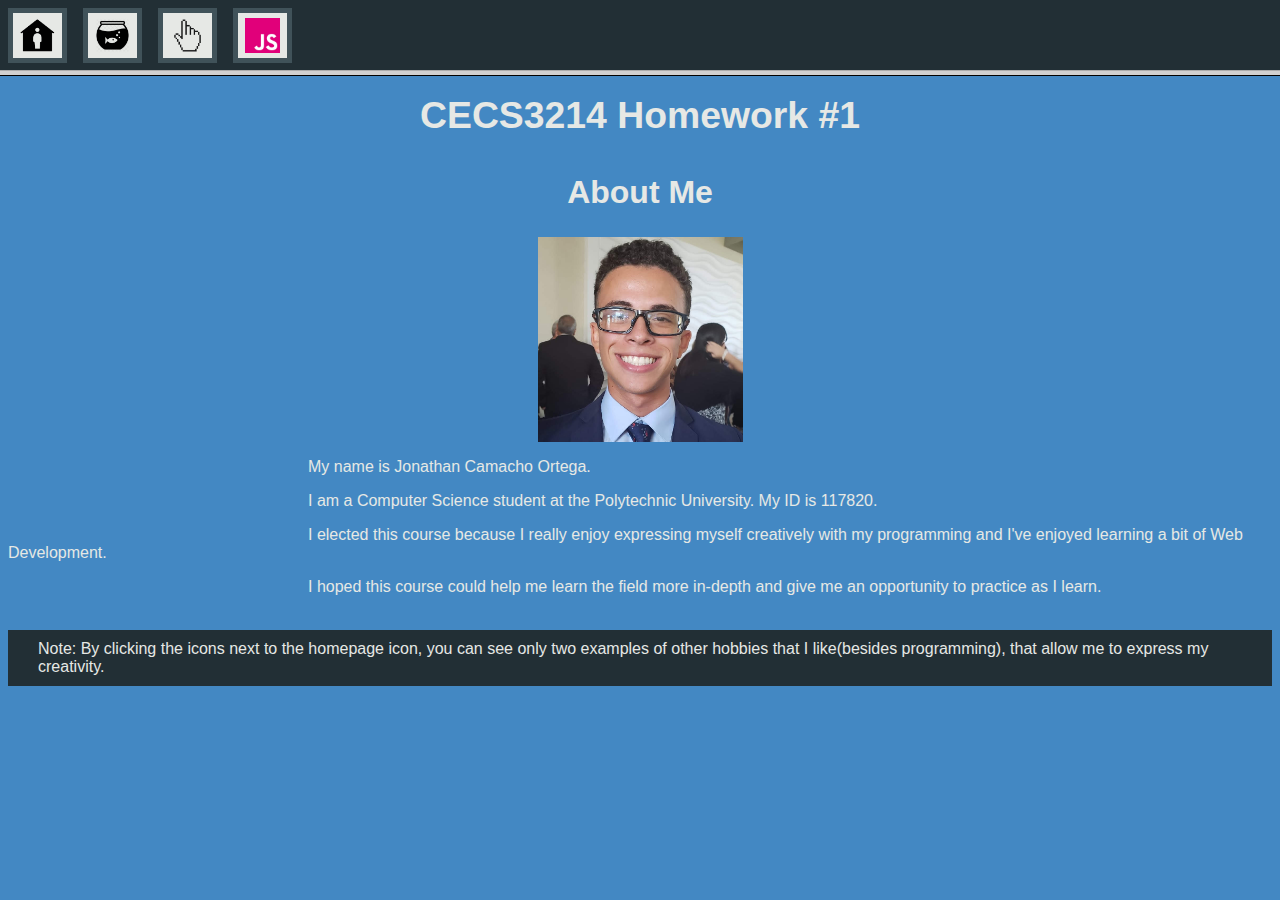
<file: index.html>
<?xml version = "1.0"?>
<!DOCTYPE html PUBLIC "-//W3C//DTD XHTML 1.1//EN" 
	"http://www.w3.org/TR/xhtml11/DTD/xhtml11.dtd">

<!-- Main Page -->

<html xmlns = "http://www.w3.org/1999/xhtml">
	<head>
		<title>Personal webiste - Main</title>
		<meta name = "description" content = 
			"A division between the navigation menu and the page" />
	</head>

	<frameset rows = "70,*">
		<frame name = "topframe" src = "nav.html" />
		<frame name = "main" src = "main.html" />
		
		<noframes>
			<body>
				<p>Your browser doesn't support frames, bro. 
				<a href="nav.html">Click this to browse our site without frames</a>.
				</p>
			</body>
		</noframes>
	</frameset>
</html>
</file>
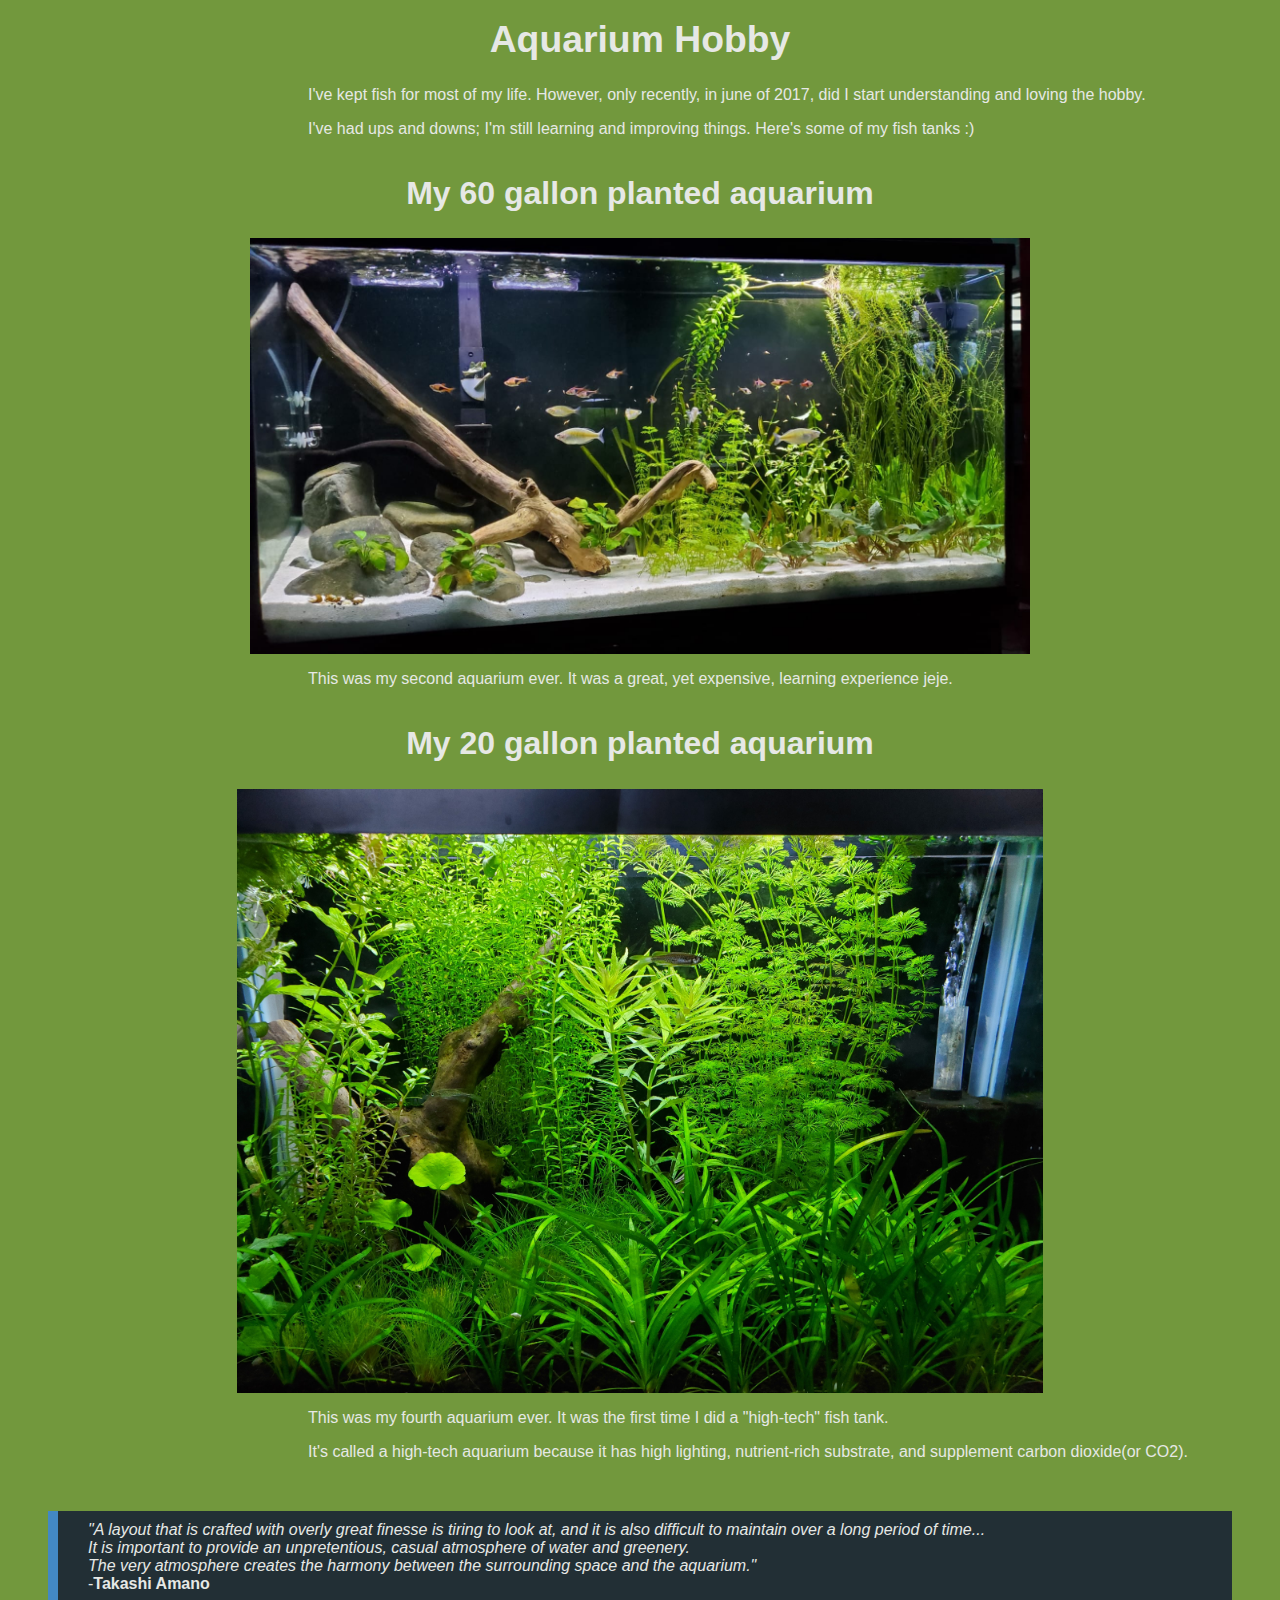
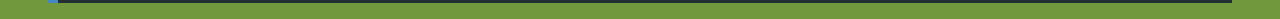
<file: hobby.html>
<?xml version = "1.0"?>
<!DOCTYPE html PUBLIC = "-//W3C//DTD XHTML 1.1//EN"
	"http://www.w3.org/TR/xhtml1/DTD/xhtml1.dtd">

<html xmlns = "http://www.w3.org/1999/xhtml">
	<head>
		<title>An example of creative expression</title>
		<link rel = "stylesheet" type = "text/css"
			href = "styles1.css" />
	</head>
	
	<body bgcolor = "72983d">
		<h1>Aquarium Hobby</h1>
		
		<p>I've kept fish for most of my life. However, only recently, in june of 2017, did I start understanding and loving the hobby.</p>
		<p>I've had ups and downs; I'm still learning and improving things. Here's some of my fish tanks :)</p>
		
		<h2>My 60 gallon planted aquarium</h2>
		<img src="60_gal.gif" width = "780" height = "416" 
		alt = "A picture of my 60 gallon aquarium"/>
		<p>This was my second aquarium ever. It was a great, yet expensive, learning experience jeje.</p>
		
		<h2>My 20 gallon planted aquarium</h2>
		<img src="20_gal.gif" width = "806" height = "604" 
		alt = "A picture of my 20 gallon aquarium"/>
		<p>This was my fourth aquarium ever. It was the first time I did a "high-tech" fish tank.</p>
		<p>It's called a high-tech aquarium because it has high lighting, nutrient-rich substrate, and supplement carbon dioxide(or CO2).</p><br />
		
		<blockquote cite="http://www.aquascapingworld.com/threads/takashi-amano-quotes.9741/" class = "note">
		<em>"A layout that is crafted with overly great finesse is tiring to look at, 
		and it is also difficult to maintain over a long period of time...<br />
		It is important to provide an unpretentious, casual atmosphere of water and greenery.<br />
		The very atmosphere creates the harmony between the surrounding space and the aquarium."</em><br />
		-<strong>Takashi Amano<strong></blockquote>
	</body>
</html>
</file>
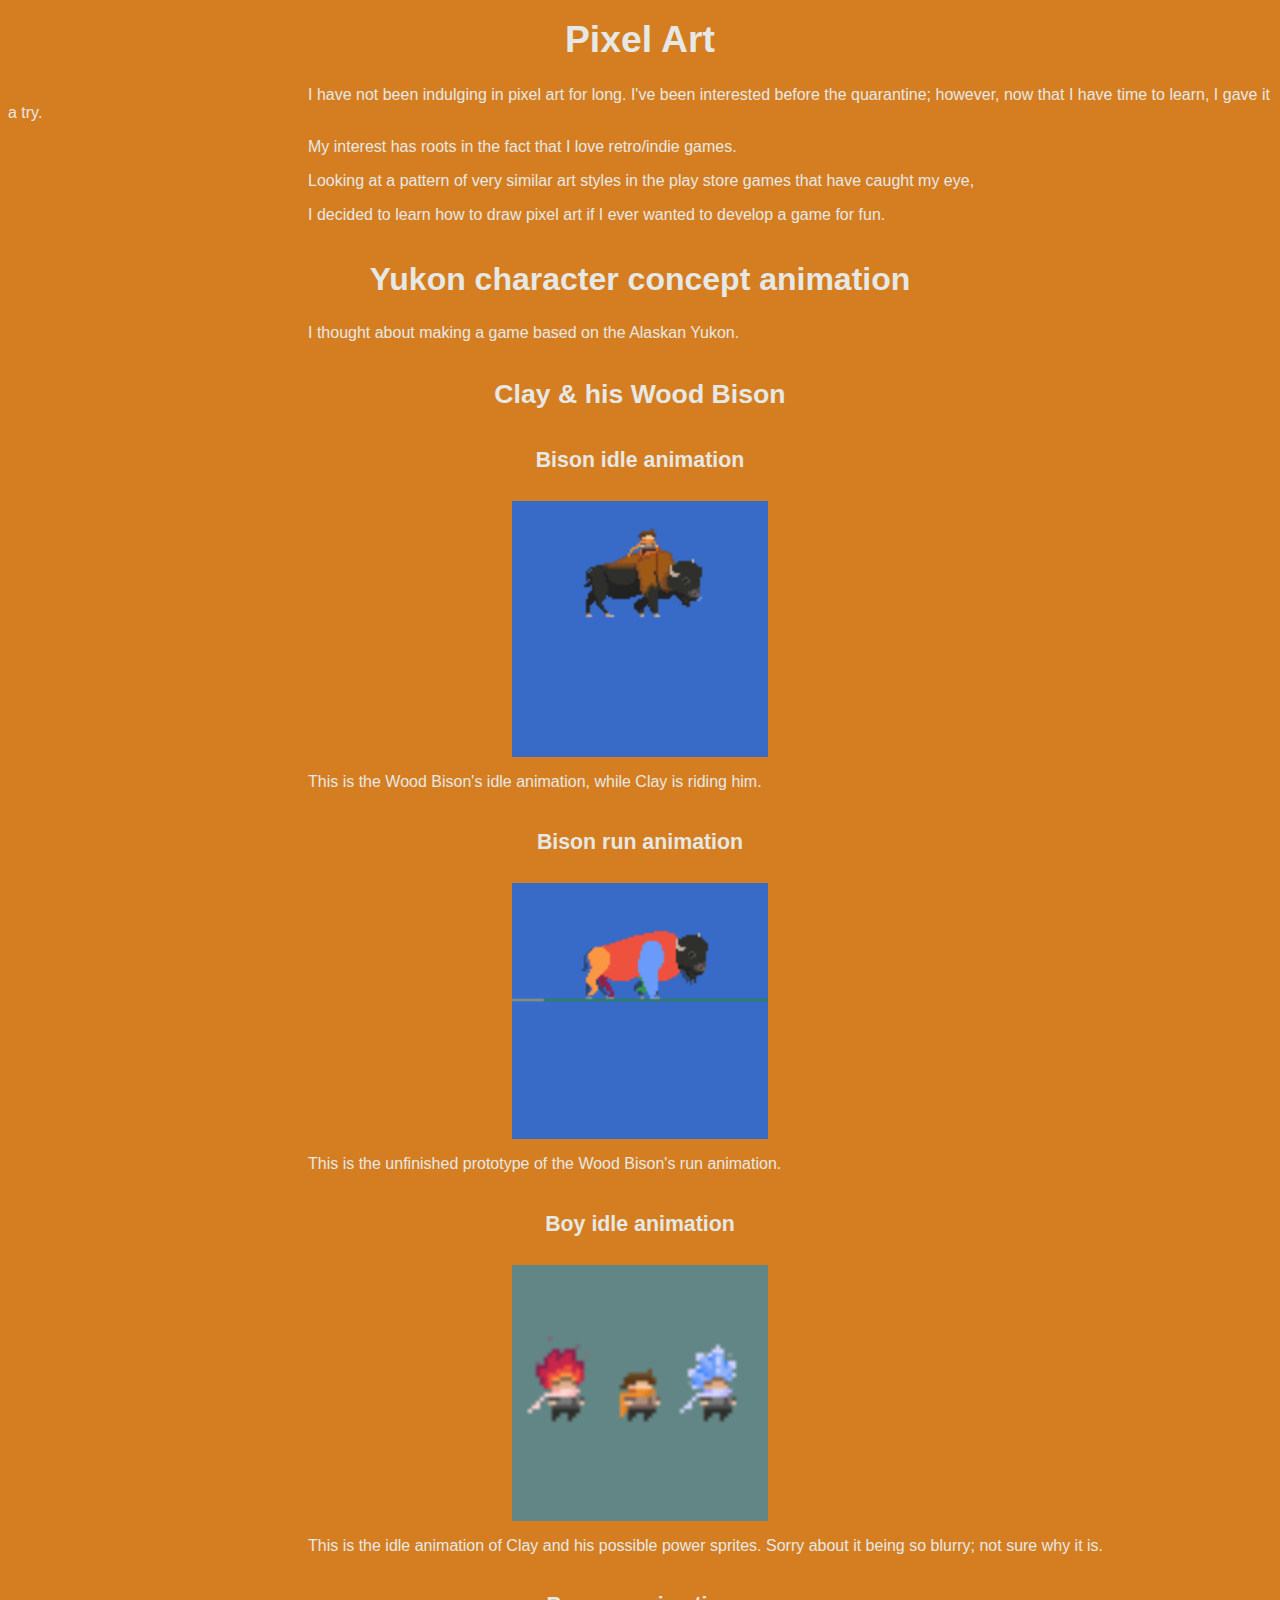
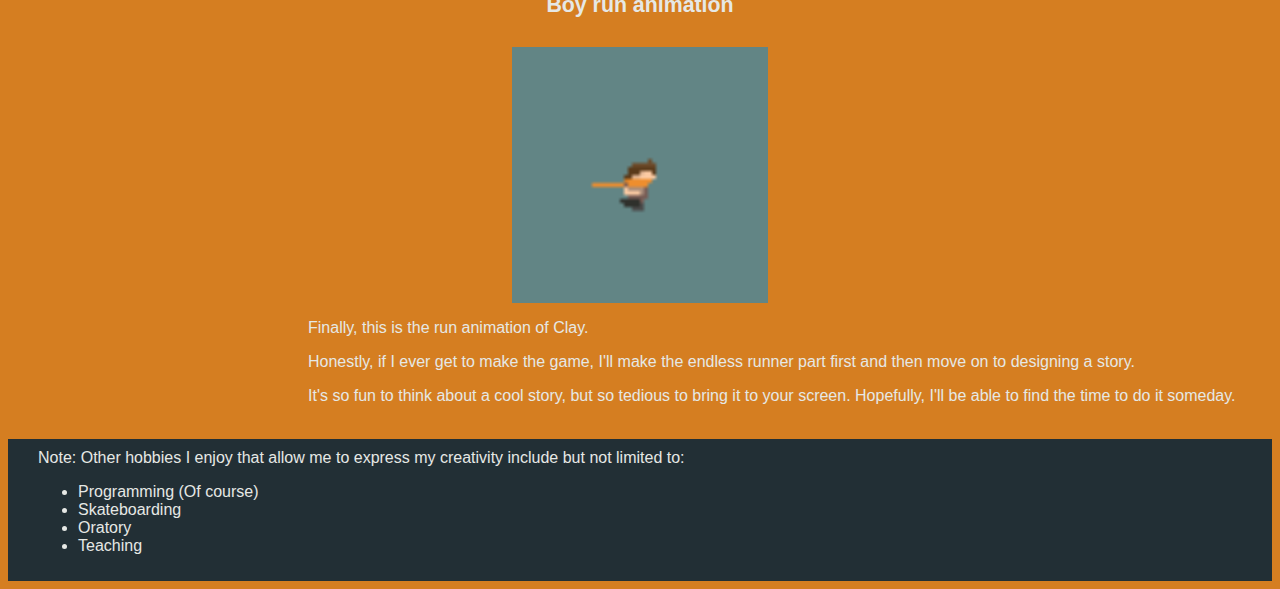
<file: hobby2.html>
<?xml version = "1.0"?>
<!DOCTYPE html PUBLIC = "-//W3C//DTD XHTML 1.1//EN"
	"http://www.w3.org/TR/xhtml1/DTD/xhtml1.dtd">
	
<!-- Hobby -->

<html xmlns = "http://www.w3.org/1999/xhtml">
	<head>
		<title>An example of creative expression</title>
		<link rel = "stylesheet" type = "text/css"
			href = "styles1.css" />
	</head>
	
	<body bgcolor = "d57e21">
		<h1>Pixel Art</h1>
		
		<p>I have not been indulging in pixel art for long. I've been interested before the quarantine; however, now that I have time to learn, I gave it a try.</p>
		<p>My interest has roots in the fact that I love retro/indie games.</p> 
		<p>Looking at a pattern of very similar art styles in the play store games that have caught my eye,</p>
		<p>I decided to learn how to draw pixel art if I ever wanted to develop a game for fun.</p>
		
		<h2>Yukon character concept animation</h2>
		<p>I thought about making a game based on the Alaskan Yukon.</p>
		<h3>Clay & his Wood Bison</h3>
		<h4>Bison idle animation</h4>
		<img src = "Bison_idle.gif" width = "256" height = "256"
		alt = "Idle animation of Boy riding a Wood Bison"/>
		<p>This is the Wood Bison's idle animation, while Clay is riding him.</p>
		
		<h4>Bison run animation</h4>
		<img src = "Bison_running.gif" width = "256" height = "256"
		alt = "Run animation of the Wood Bison"/>
		<p>This is the unfinished prototype of the Wood Bison's run animation.</p>
		
		<h4>Boy idle animation</h4>
		<img src = "Boy_idle.gif" width = "256" height = "256"
		alt = "Idle animation of the Boy character"/>
		<p>This is the idle animation of Clay and his possible power sprites. Sorry about it being so blurry; not sure why it is.</p>
		
		<h4>Boy run animation</h4>
		<img src = "Boy_run.gif" width = "256" height = "256"
		alt = "Run animation of the Boy character"/>
		<p>Finally, this is the run animation of Clay.</p>
		
		<p>Honestly, if I ever get to make the game, I'll make the endless runner part first and then move on to designing a story.</p> 
		<p>It's so fun to think about a cool story, but so tedious to bring it to your screen. Hopefully, I'll be able to find the time to do it someday.</p><br />
		
		<div class="note">
		<div>Note: Other hobbies I enjoy that allow me to express my creativity include but not limited to:</div>
		<ul>
			<li>Programming (Of course)</li>
			<li>Skateboarding</li>
			<li>Oratory</li>
			<li>Teaching</li>
		</ul>
		</div>
	</body>
</html>
</file>
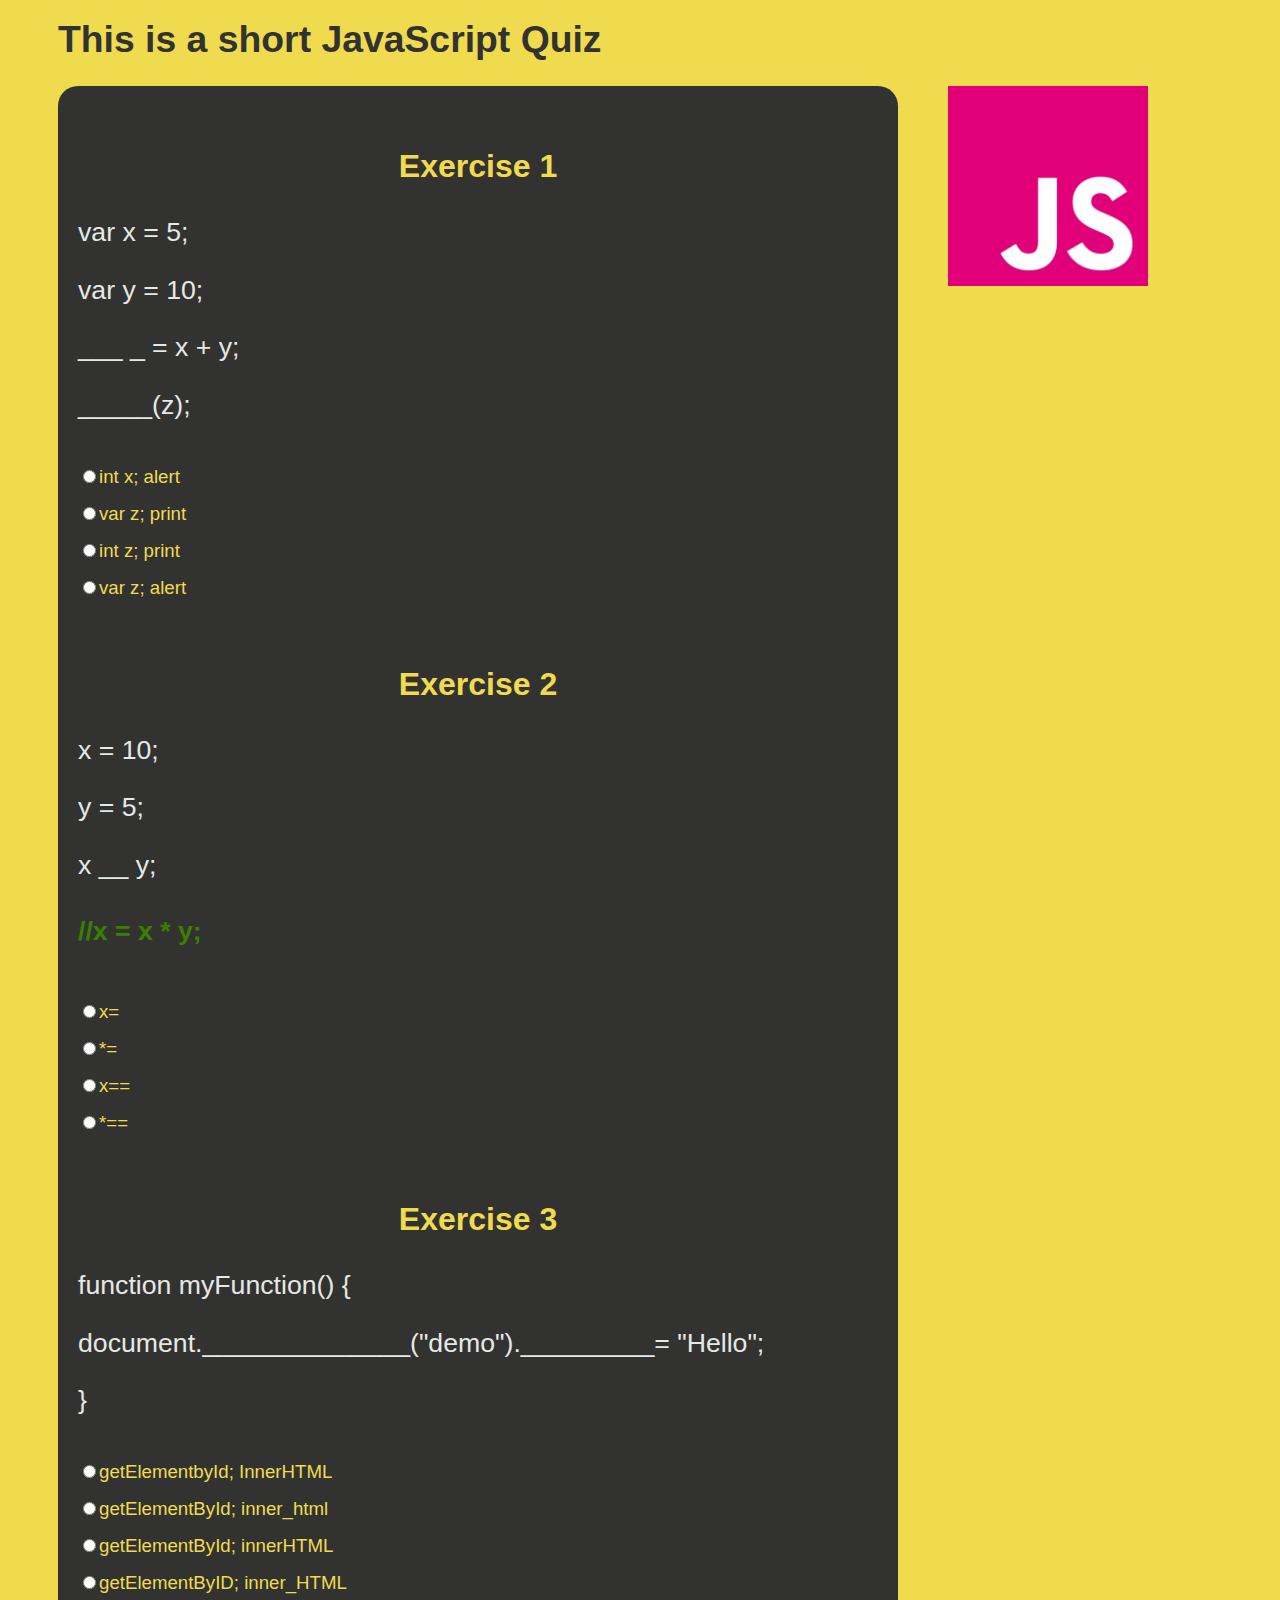
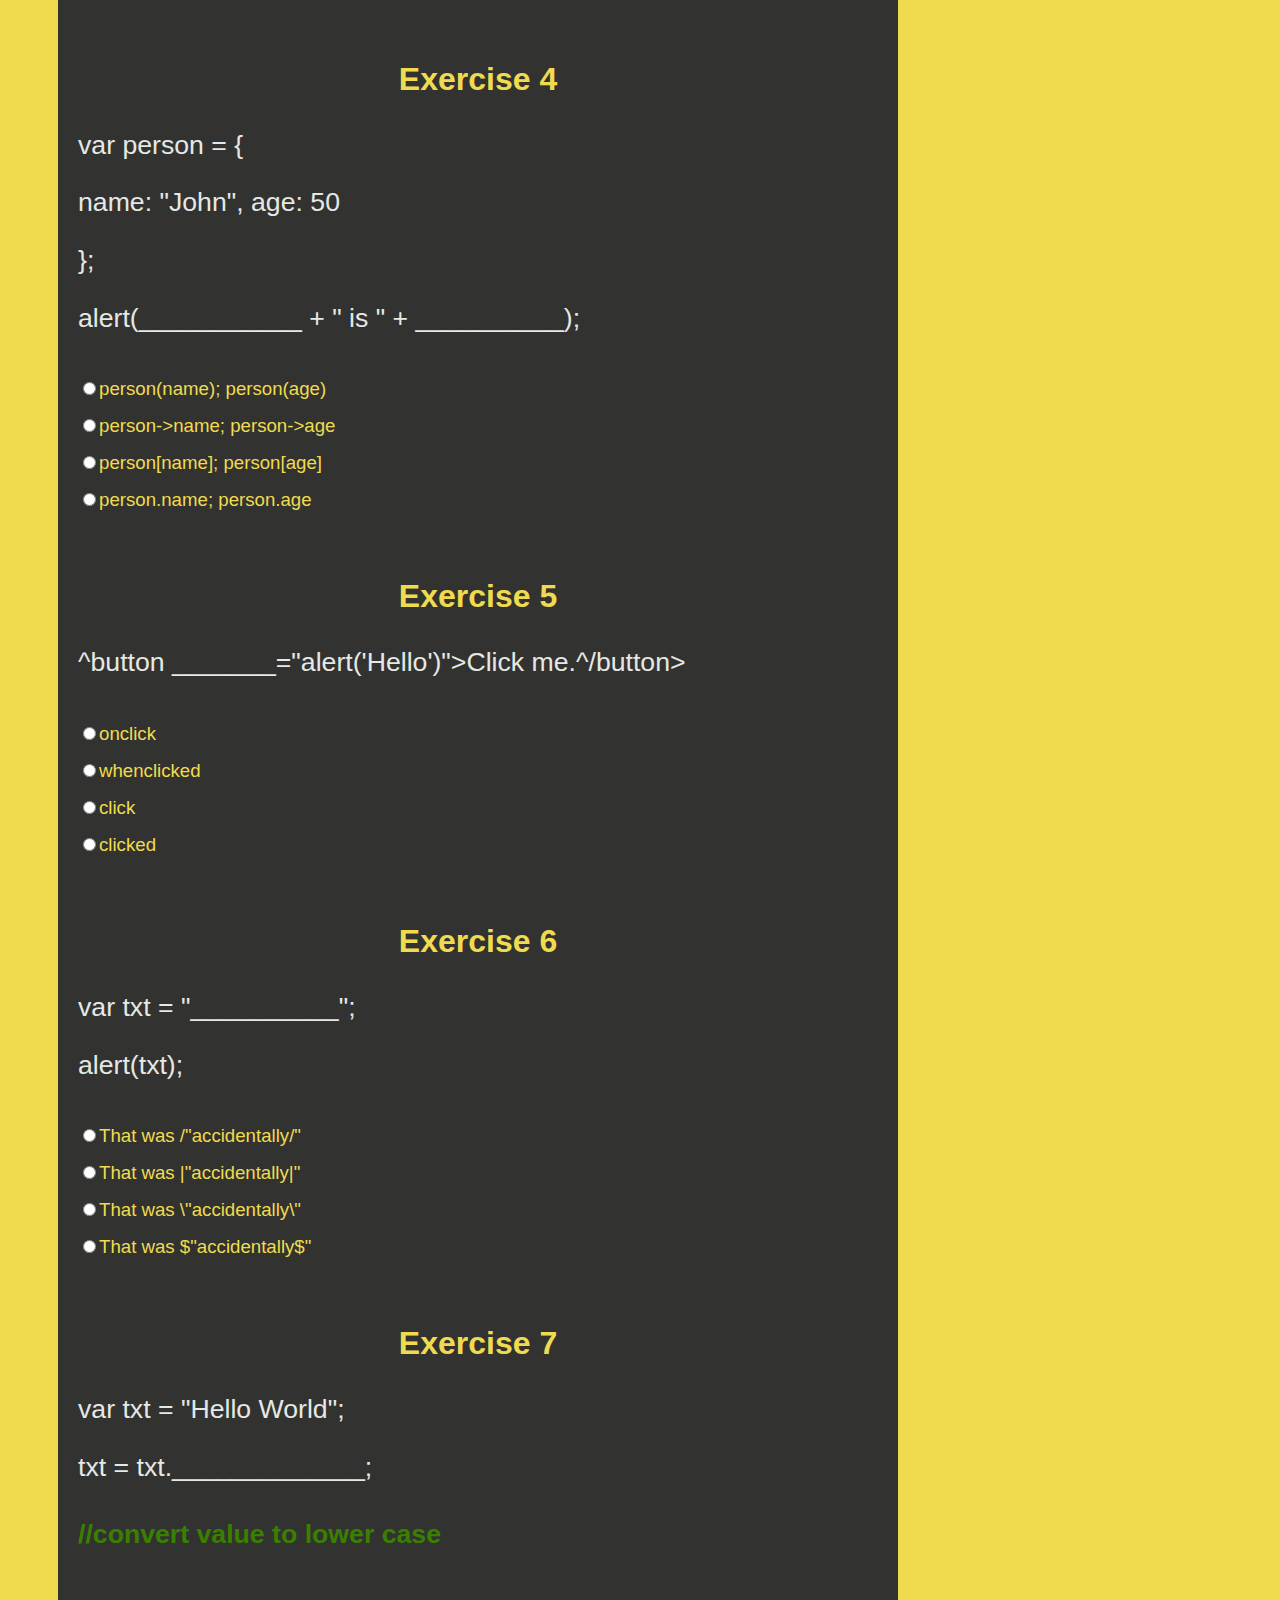
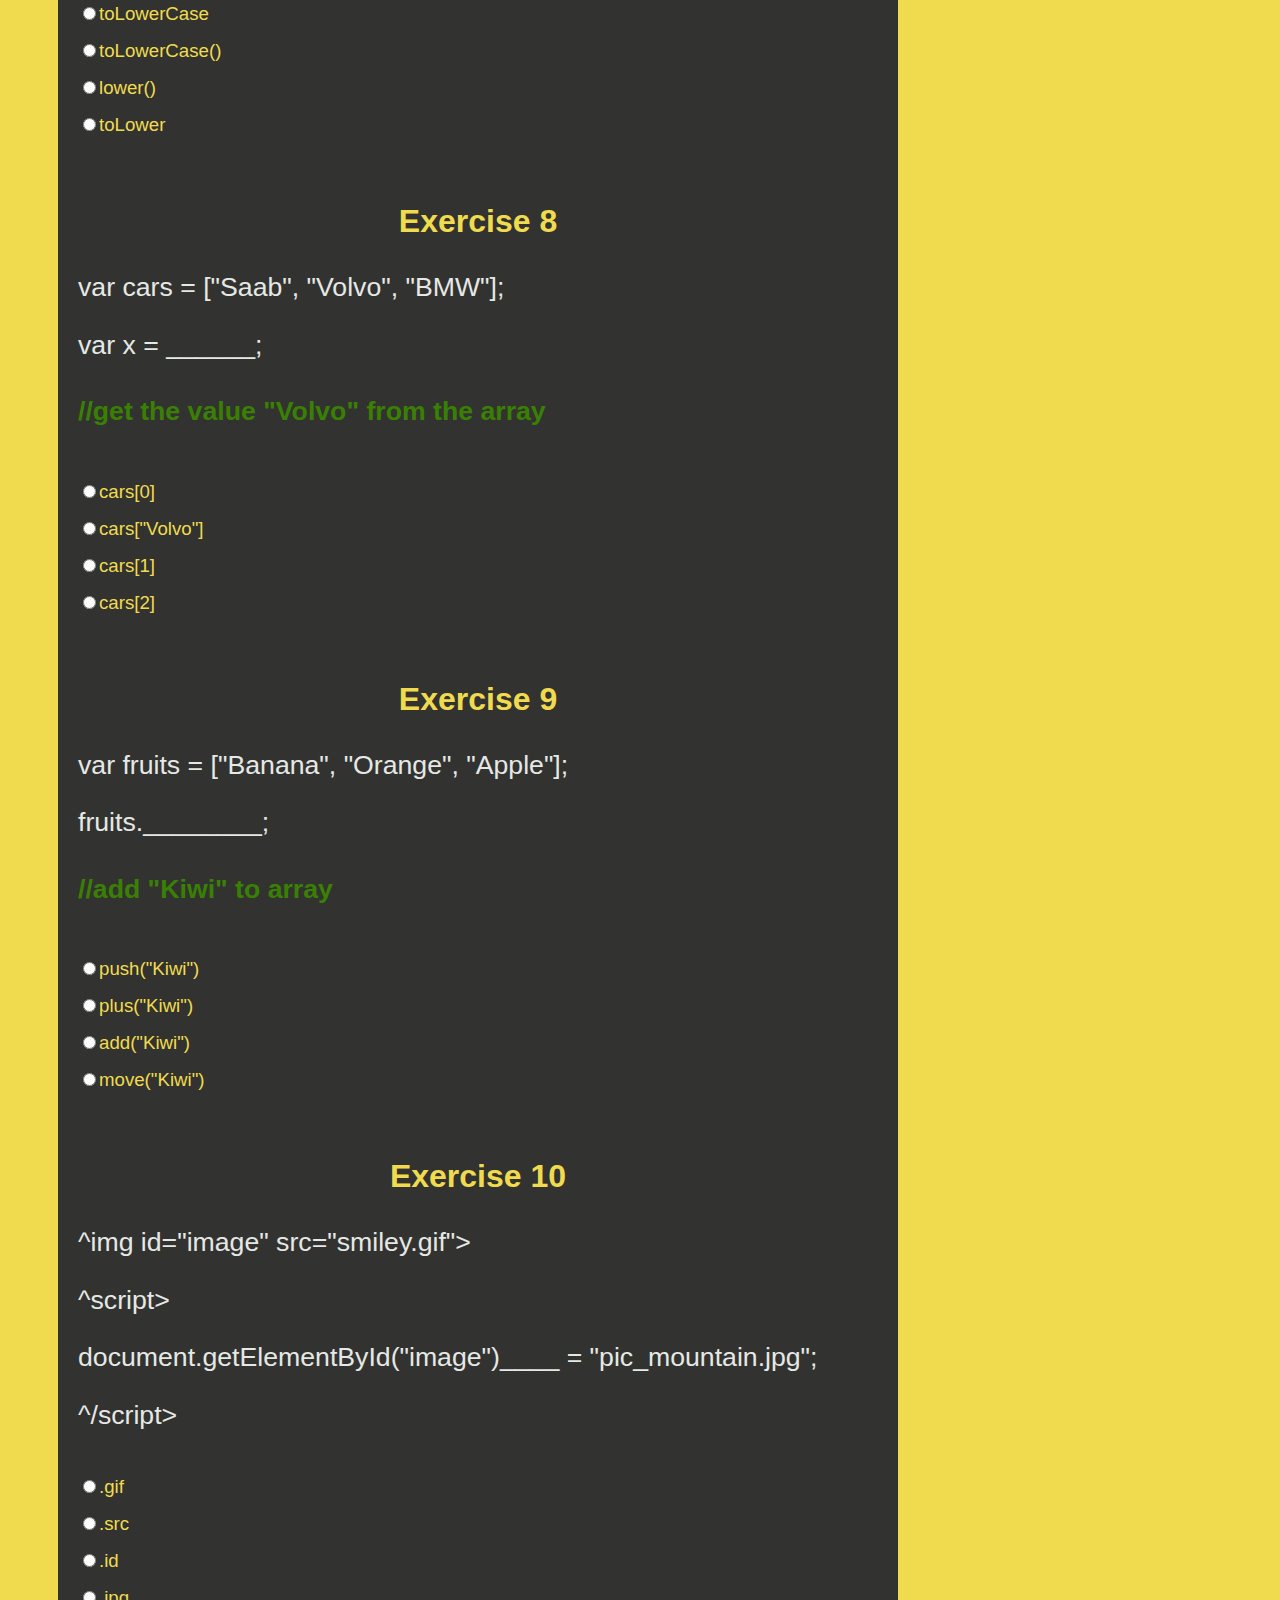
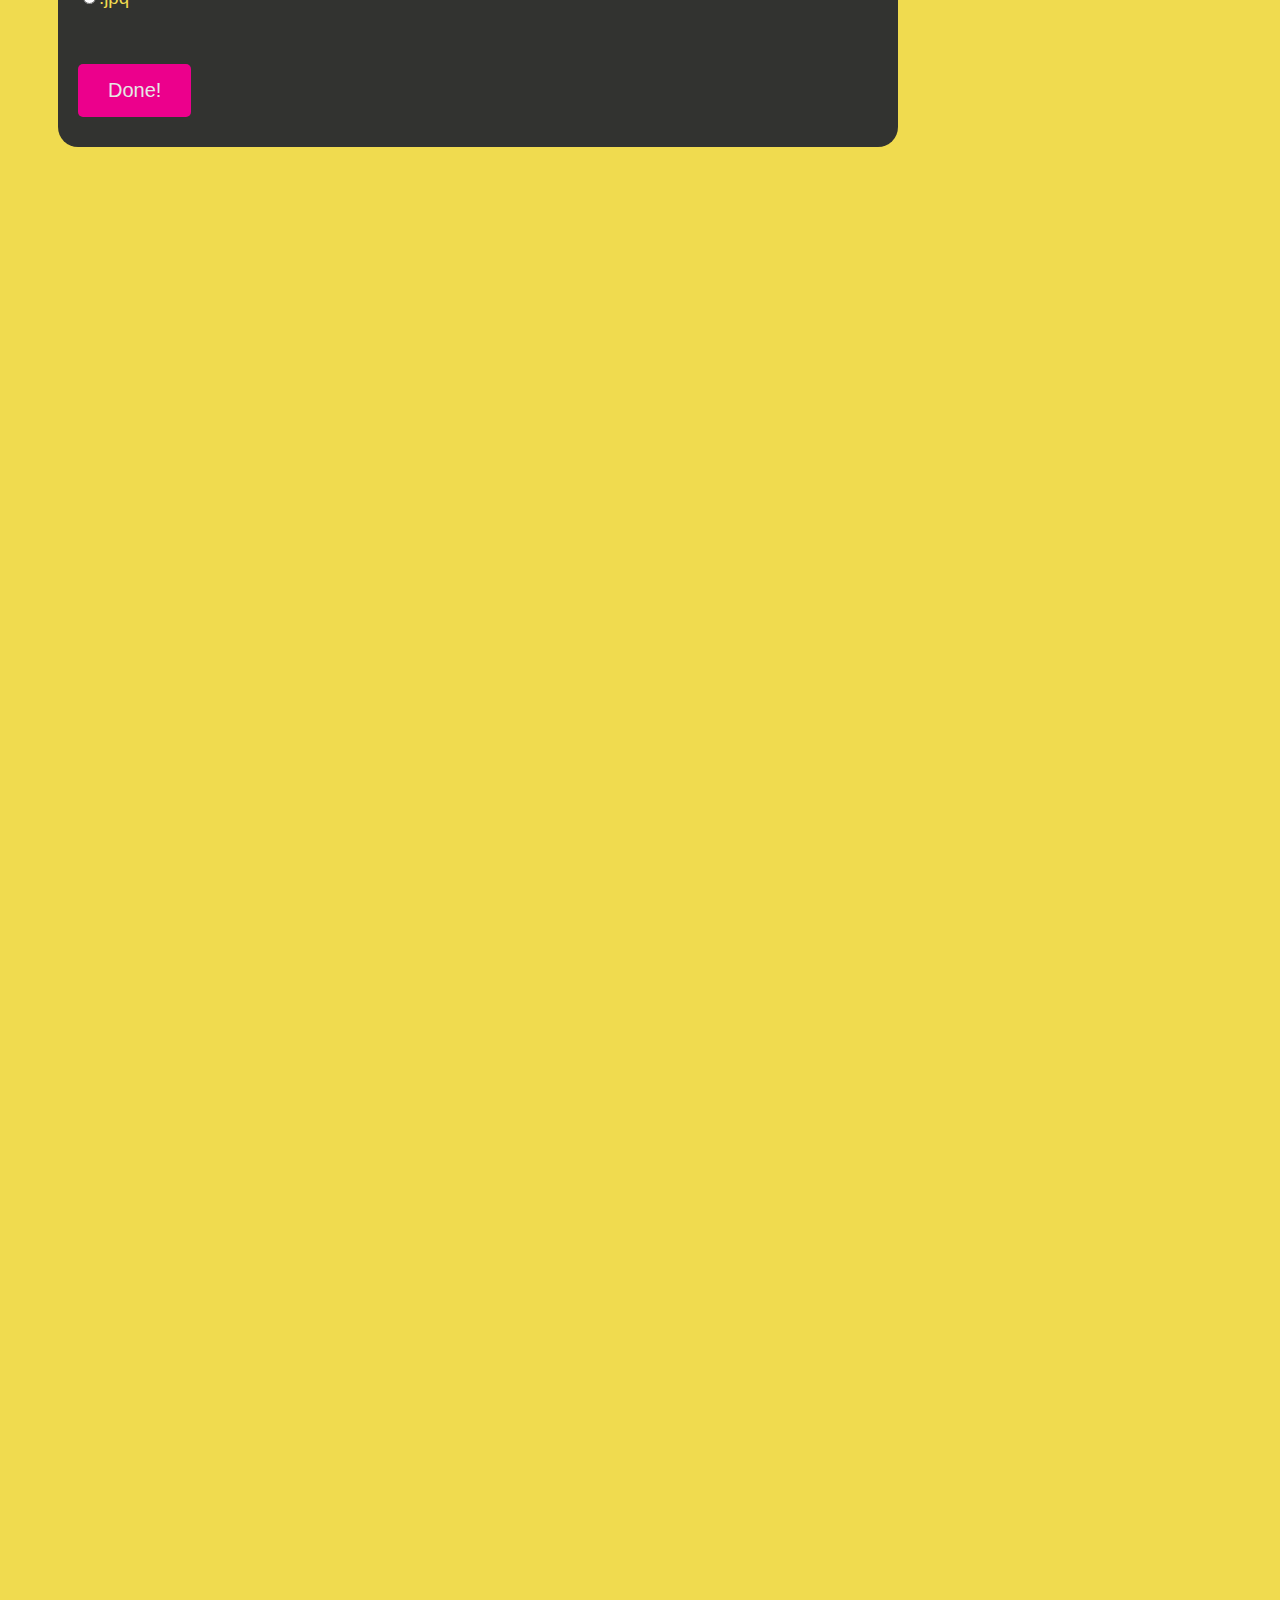
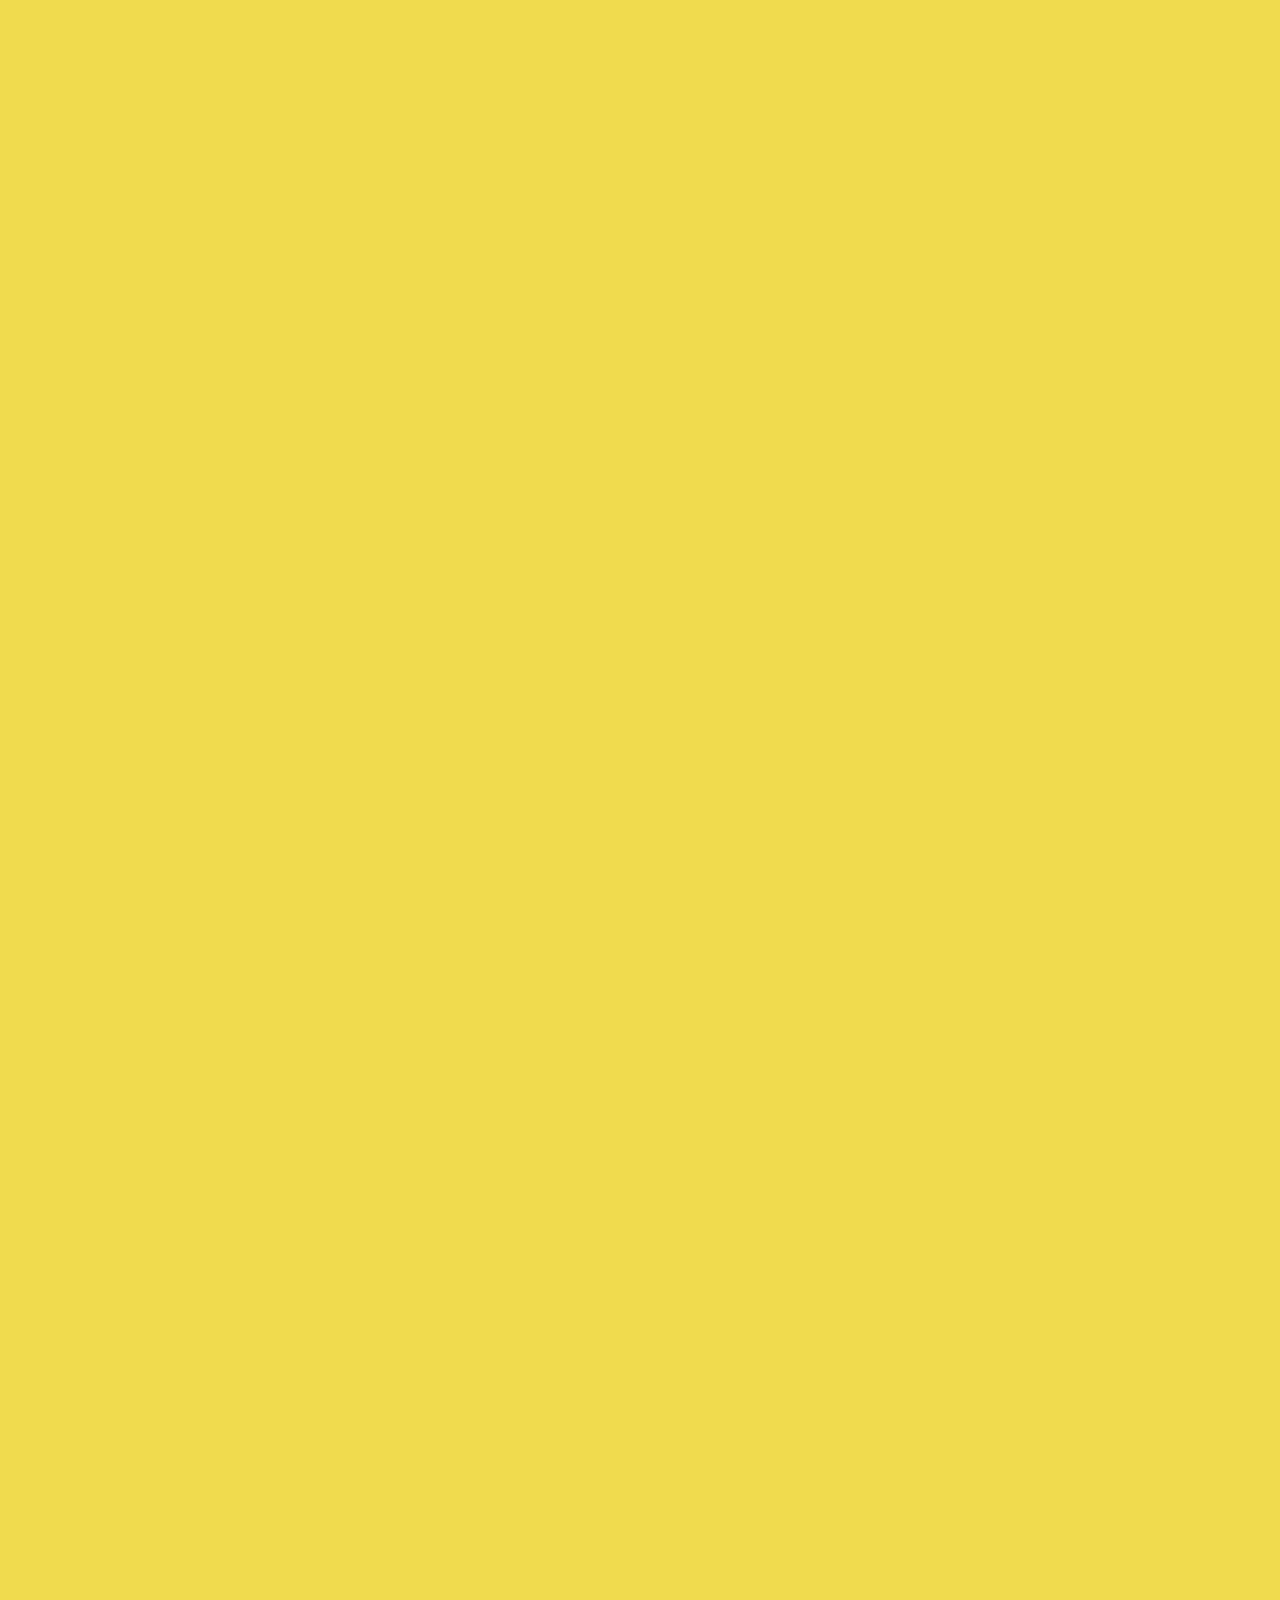
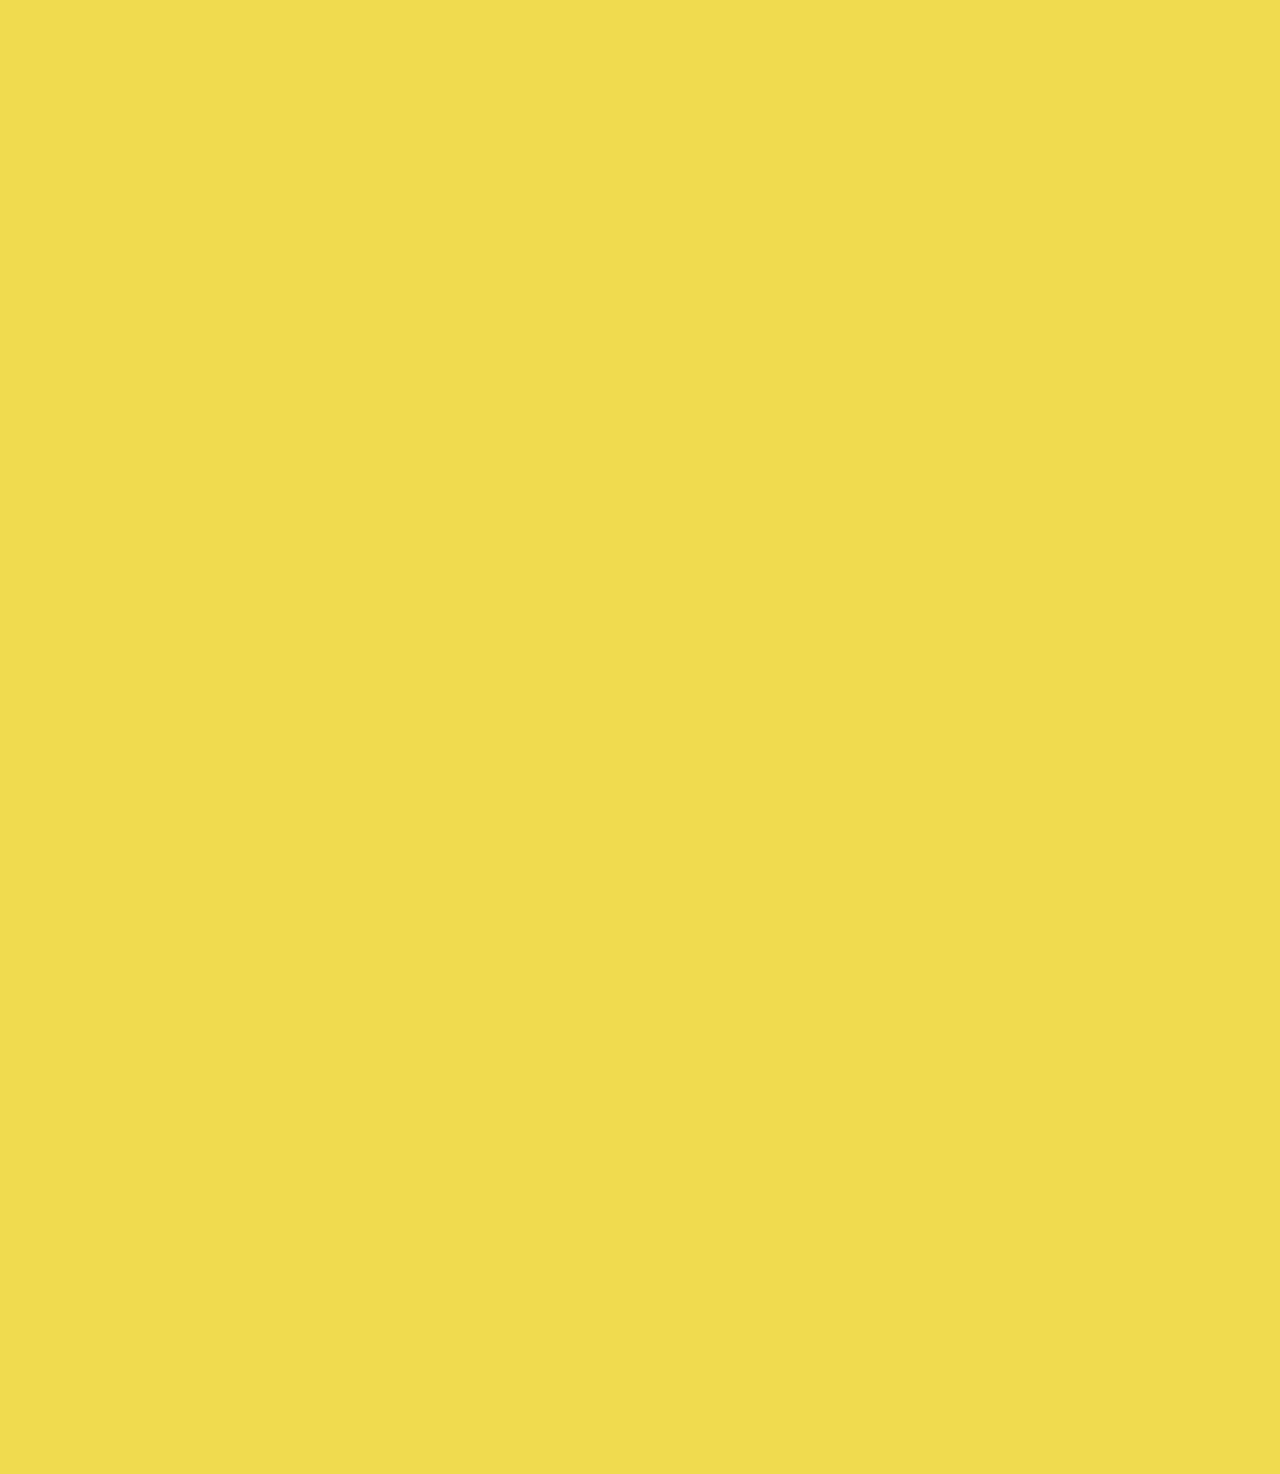
<file: HW2_quiz.html>
<?xml version = "1.0"?>
<!DOCTYPE html PUBLIC = "-//W3C//DTD XHTML 1.0 Strict//EN"
	"http://www.w3.org/TR/xhtml1/DTD/xhtml1-strict.dtd">
	
<html xmlns = "http://www.w3.org/1999/xhtml">
<head>
	<title>JavaScript Quiz</title>
	<link href = "HW2_style.css" rel = "stylesheet">
	
	<script src = "HW2_js.js"></script>
</head>

<body>
	<h1>This is a short JavaScript Quiz</h1>
	
	<form id = "quiz" name = "quiz">
	
	<h3>Exercise 1</h3><!-- d -->
	<p>var x = 5;</p>
	<p>var y = 10;</p>
	<p>___ _ = x + y;</p>
	<p>_____(z);</p>
	<br>
	<input type = "radio" id="mc" name = "exercise1" value="a"><label>int x; alert</label><br>
	<input type = "radio" id="mc" name = "exercise1" value="b"><label>var z; print</label><br>
	<input type = "radio" id="mc" name = "exercise1" value="c"><label>int z; print</label><br>
	<input type = "radio" id="mc" name = "exercise1" value="d"><label>var z; alert</label><br>
	
	<h3>Exercise 2</h3><!-- b -->
	<p>x = 10;</p>
	<p>y = 5;</p>
	<p>x __ y;</p>
	<h4>//x = x * y;</h4>
	<br>
	<input type = "radio" id="mc" name = "exercise2" value="a"><label>x=</label><br>
	<input type = "radio" id="mc" name = "exercise2" value="b"><label>*=</label><br>
	<input type = "radio" id="mc" name = "exercise2" value="c"><label>x==</label><br>
	<input type = "radio" id="mc" name = "exercise2" value="d"><label>*==</label><br>
	
	<h3>Exercise 3</h3><!-- c -->
	<p>function myFunction() {</p>
	<p>    document.______________("demo")._________= "Hello";</p>
	<p>}</p>
	<br>
	<input type = "radio" id="mc" name = "exercise3" value="a"><label>getElementbyId; InnerHTML</label><br>
	<input type = "radio" id="mc" name = "exercise3" value="b"><label>getElementById; inner_html</label><br>
	<input type = "radio" id="mc" name = "exercise3" value="c"><label>getElementById; innerHTML</label><br>
	<input type = "radio" id="mc" name = "exercise3" value="d"><label>getElementByID; inner_HTML</label><br>

	<h3>Exercise 4</h3><!-- d -->
	<p>var person = {</p>
	<p>    name: "John", age: 50</p>
	<p>};</p>
	<p>alert(___________ + " is " + __________);</p>
	<br>
	<input type = "radio" id="mc" name = "exercise4" value="a"><label>person(name); person(age)</label><br>
	<input type = "radio" id="mc" name = "exercise4" value="b"><label>person->name; person->age</label><br>
	<input type = "radio" id="mc" name = "exercise4" value="c"><label>person[name]; person[age]</label><br>
	<input type = "radio" id="mc" name = "exercise4" value="d"><label>person.name; person.age</label><br>

	<h3>Exercise 5</h3><!-- a -->
	<p>^button _______="alert('Hello')">Click me.^/button></p>
	<br>
	<input type = "radio" id="mc" name = "exercise5" value="a"><label>onclick</label><br>
	<input type = "radio" id="mc" name = "exercise5" value="b"><label>whenclicked</label><br>
	<input type = "radio" id="mc" name = "exercise5" value="c"><label>click</label><br>
	<input type = "radio" id="mc" name = "exercise5" value="d"><label>clicked</label><br>

	<h3>Exercise 6</h3><!-- c -->
	<p>var txt = "__________";</p>
	<p>alert(txt);</p>
	<br>
	<input type = "radio" id="mc" name = "exercise6" value="a"><label>That was /"accidentally/"</label><br>
	<input type = "radio" id="mc" name = "exercise6" value="b"><label>That was |"accidentally|"</label><br>
	<input type = "radio" id="mc" name = "exercise6" value="c"><label>That was \"accidentally\"</label><br>
	<input type = "radio" id="mc" name = "exercise6" value="d"><label>That was $"accidentally$"</label><br>
	
	<h3>Exercise 7</h3><!-- b -->
	<p>var txt = "Hello World";</p>
	<p>txt = txt._____________;</p>
	<h4>//convert value to lower case</h4>
	<br>
	<input type = "radio" id="mc" name = "exercise7" value="a"><label>toLowerCase</label><br>
	<input type = "radio" id="mc" name = "exercise7" value="b"><label>toLowerCase()</label><br>
	<input type = "radio" id="mc" name = "exercise7" value="c"><label>lower()</label><br>
	<input type = "radio" id="mc" name = "exercise7" value="d"><label>toLower</label><br>

	<h3>Exercise 8</h3><!-- c -->
	<p>var cars = ["Saab", "Volvo", "BMW"];</p>
	<p>var x = ______;</p>
	<h4>//get the value "Volvo" from the array</h4>
	<br>
	<input type = "radio" id="mc" name = "exercise8" value="a"><label>cars[0]</label><br>
	<input type = "radio" id="mc" name = "exercise8" value="b"><label>cars["Volvo"]</label><br>
	<input type = "radio" id="mc" name = "exercise8" value="c"><label>cars[1]</label><br>
	<input type = "radio" id="mc" name = "exercise8" value="d"><label>cars[2]</label><br>

	<h3>Exercise 9</h3><!-- a -->
	<p>var fruits = ["Banana", "Orange", "Apple"];</p>
	<p>fruits.________;</p>
	<h4>//add "Kiwi" to array</h4>
	<br>
	<input type = "radio" id="mc" name = "exercise9" value="a"><label>push("Kiwi")</label><br>
	<input type = "radio" id="mc" name = "exercise9" value="b"><label>plus("Kiwi")</label><br>
	<input type = "radio" id="mc" name = "exercise9" value="c"><label>add("Kiwi")</label><br>
	<input type = "radio" id="mc" name = "exercise9" value="d"><label>move("Kiwi")</label><br>
	
	<h3>Exercise 10</h3><!-- b -->
	<p>^img id="image" src="smiley.gif"></p>
	<p>^script></p>
	<p>document.getElementById("image")____ = "pic_mountain.jpg"; </p>
	<p>^/script></p>
	<br>
	<input type = "radio" id="mc" name = "exercise10" value="a"><label>.gif</label><br>
	<input type = "radio" id="mc" name = "exercise10" value="b"><label>.src</label><br>
	<input type = "radio" id="mc" name = "exercise10" value="c"><label>.id</label><br>
	<input type = "radio" id="mc" name = "exercise10" value="d"><label>.jpq</label><br>
	
	<input type = "button" id = "button" value = "Done!" onclick = "check();" href="#after_submit">
	
	</form>
	
	<div>
	<img id = "logo" src = "img/js.gif">
	</div>
	
	<div id = "after_submit">
	<p id = "message"></p>
	<p id = "number_correct"></p>
	<img id = "picture">
	</div>
	</html>
</body>
</html>
</file>
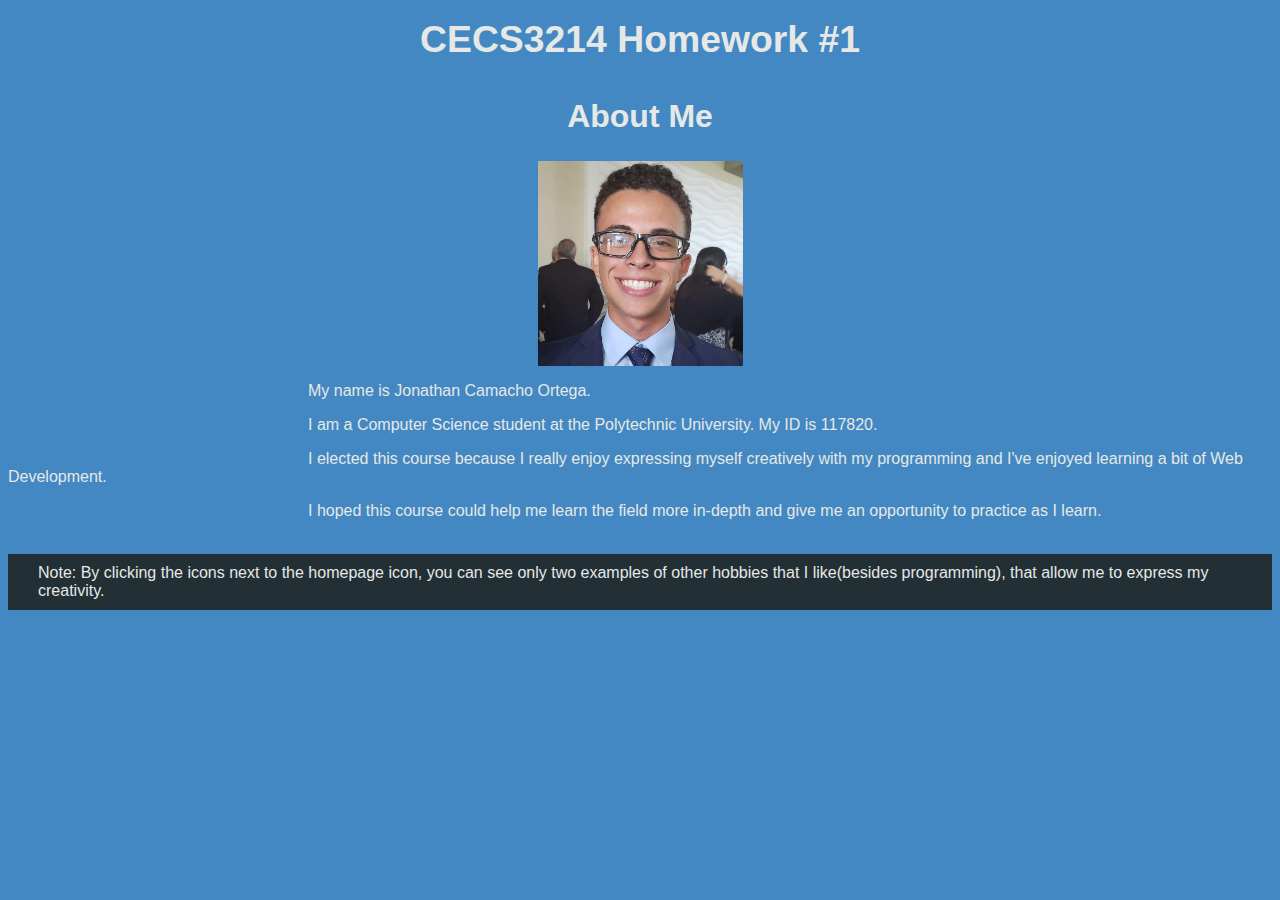
<file: main.html>
<?xml version = "1.0"?>
<!DOCTYPE html PUBLIC = "-//W3C//DTD XHTML 1.1//EN"
	"http://www.w3.org/TR/xhtml1/DTD/xhtml1.dtd">
	
<html xmlns = "http://www.w3.org/1999/xhtml">
	<head>
		<title>Personal webpage main</title>
		
		<meta name = "keywords" content = "Web page, 
		personal, profile, xhtml, mainpage, picture, info"/>
		
		<meta name = "description" content = "The mainpage 
		must contain your picture (recent photo) and your info."/>
		
		<link rel = "stylesheet" type = "text/css"
			href = "styles1.css" />
			
	</head>
	
	<body bgcolor = "4388c3">
		<h1>CECS3214 Homework #1</h1>
		
		<h2>About Me</h2>
		<img src = "recent_photo.gif" 
		width = "205" height = "205" 
		alt = "A recent picture of me during quarantine"/>
		
		<p>My name is Jonathan Camacho Ortega.</p>
		<p>I am a Computer Science student at the Polytechnic University. My ID is 117820.</p>
		<p>I elected this course because I really 
		enjoy expressing myself creatively with my programming 
		and I've enjoyed learning a bit of Web Development.</p>
		<p>I hoped this course could help me learn the field more 
		in-depth and give me an opportunity to practice as I learn.</p><br />
		<!--<p>We'll see what I can create in these three months. :)</p>-->
		
		<div class = "note"> Note: By clicking the icons next to the homepage icon, 
		you can see only two examples of other hobbies that I like(besides programming), 
		that allow me to express my creativity.</div>
	</body>
</html>
</file>
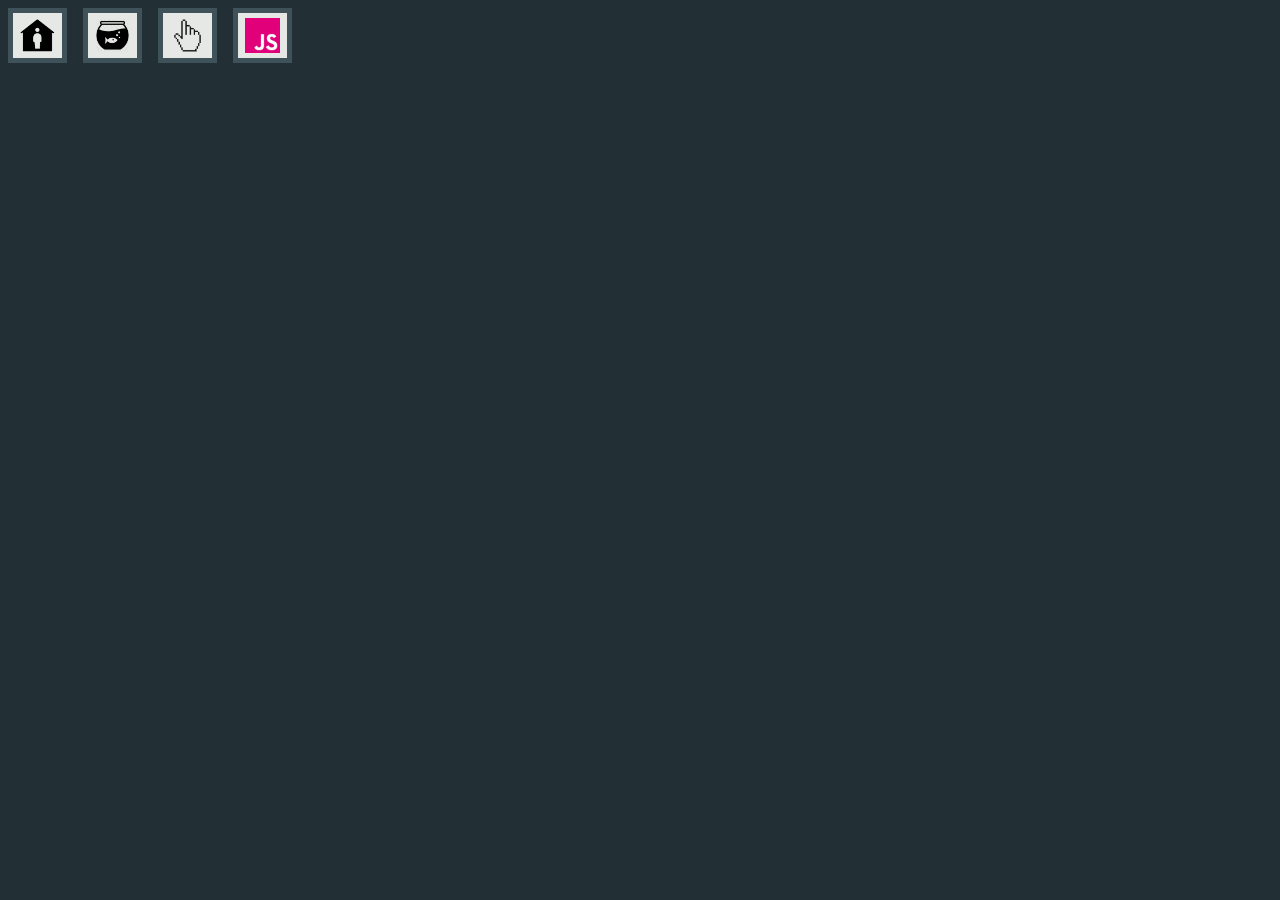
<file: nav.html>
<?xml version = "1.0"?>
<!DOCTYPE html PUBLIC "-//W3C//DTD XHTML 1.0 Transitional//EN"
	"http://www.w3.org/TR/xhtml1/DTD/xhtml1-transitional.dtd">
	
<!-- Menu -->

<html xmlns = "http://www.w3.org/1999/xhtml">

	<head>
		<title>Top Menu</title>
		<link rel = "stylesheet" type = "text/css"
			href = "styles1.css" />
	</head>
	
	<body bgcolor = "#222f35">
		<div class="topnav">
			<a href= "main.html" target = "main">
				<img src = "home.jpg" width = "35" height = "30"
					alt = "Homepage" />
			</a>
			<a href= "hobby.html" target = "main">
				<img src = "aquarium.jpg" width = "35" height "30"
					alt = "Aquarium hobby; Example of creative expression" />
			</a>
			<a href= "hobby2.html" target = "main">
				<img src = "pixel_art.jpg" width = "35" height "30"
					alt = "Pixel art; Example of creative expression" />
			</a>
			
			<!-- Part of coursework
			<a href="main_II.html" target="main">V.II profile</a>
			<a href="hobby_II.html" target="main">V.II aquarium</a>
			<a href="hobby2_II.html" target="main">V.II pixel art</a>
			-->
			
			<a href= "HW2_quiz.html" target = "main">
				<img src = "img/js.gif" width = "35" height "30"
					alt = "JavaScript Quiz"/>
			</a>
			
			<!-- Homework #4 coursework
			<a href="textbooks.xml" target="main">H4 XML</a>
			<a href="textbooks.xsd" target="main">H4 XSD</a>
			<a href="textbooks.xsl" target="main">H4 XSL</a>
			-->
		</div>
	</body>
</html>
</file>
<file: styles1.css>
/*Stylesheet for the first version website*/

h1 {color: #e6e8e5;
	font-family: Arial, sans-serif;
	font-size: 28pt;
	text-align: center;
	padding-top: 10px;
	
}
h2 {color: #e6e8e5;
	font-family: Arial, sans-serif;
	font-size: 24pt;
	text-align: center;
	padding-top: 10px;
}
h3 {color: #e6e8e5;
	font-family: Arial, sans-serif;
	font-size: 20pt;
	text-align: center;
	padding-top: 10px;
}
h4 {color: #e6e8e5;
	font-family: Arial, sans-serif;
	font-size: 16pt;
	text-align: center;
	padding-top: 10px;
}

p {color: #e6e8e5;
	font-family: Arial, sans-serif;
	font-size: 12pt;
	text-indent: 300px;
}

blockquote {border-left: 10px solid #4388c3;
}

img {
	max-width: 100%;
	height: auto;
	display: block;
	margin-left: auto;
	margin-right: auto;
}

.topnav a {
  float: left;
  padding: 5px 7px;
  margin-right:16px;
  text-decoration: none;
  background-color: #e6e8e5;
  border: 5px solid #405259;
}

.topnav a:hover {
  background-color: #ddd;
  color: black;
}

.note {color: #e6e8e5;
		font-family: Arial, sans-serif;
		font-size: 12pt;
		background-color: #222f35;
		padding: 10px;
		padding-left: 30px;
		max-width: 100%;
}
</file>
<file: HW2_style.css>
body {
	background-color: #F0DB4F;
}

h1 {
	color: #323330;
	font-family: Arial, sans-serif;
	font-size: 28pt;
	text-align: left;
	padding-top: 10px;
	text-indent: 50px;
}

h3 {color: #F0DB4F;
	font-family: Arial, sans-serif;
	font-size: 24pt;
	padding-top: 20px;
	text-align: center;
}

h4 {color: #3a8000;
	font-family: Arial, sans-serif;
	font-size: 20pt;
	text-align: left;
}

p {
	color: #e6e8e5;
	font-family: Arial, sans-serif;
	font-size: 20pt;
	text-align: left;
}

input {
	margin-bottom: 20px;
}

label {
	text-align: left;
	font-size: 14pt;
	font-family: Arial, sans-serif;
	color: #F0DB4F;
}

#button {
	background: #ec008c;
	border: none;
	border-radius: 5px;
	padding: 15px 30px 15px 30px;
	color: #e6e8e5;
	font-size: 20px;
	transition-duration: .5s;
	margin-top: 40px;
}

#button:hover {
	background: white;
	border: 1px #F0DB4F;
	color: #323330;
	cursor: pointer;
}

#quiz {
	margin-left: 50px;
	background: #323330;
	padding: 10px 20px 10px 20px;
	width: 800px;
	border-radius: 20px;
	float: left;
}

#logo {
	margin-left: 50px;
	width: 200px;
}

#after_submit {
	visibility: hidden;
	background: #ec008c;
	padding: 10px 20px 10px 20px;
	width: 400px;
	border-radius: 20px;
	float: left;
	margin-left: 50px;
	font-size: 30px;
	margin-top: 4220px;
}

#picture {
	width: 400px;
	height: 245px;
}

#mc {
	display: inline;
}
</file>
